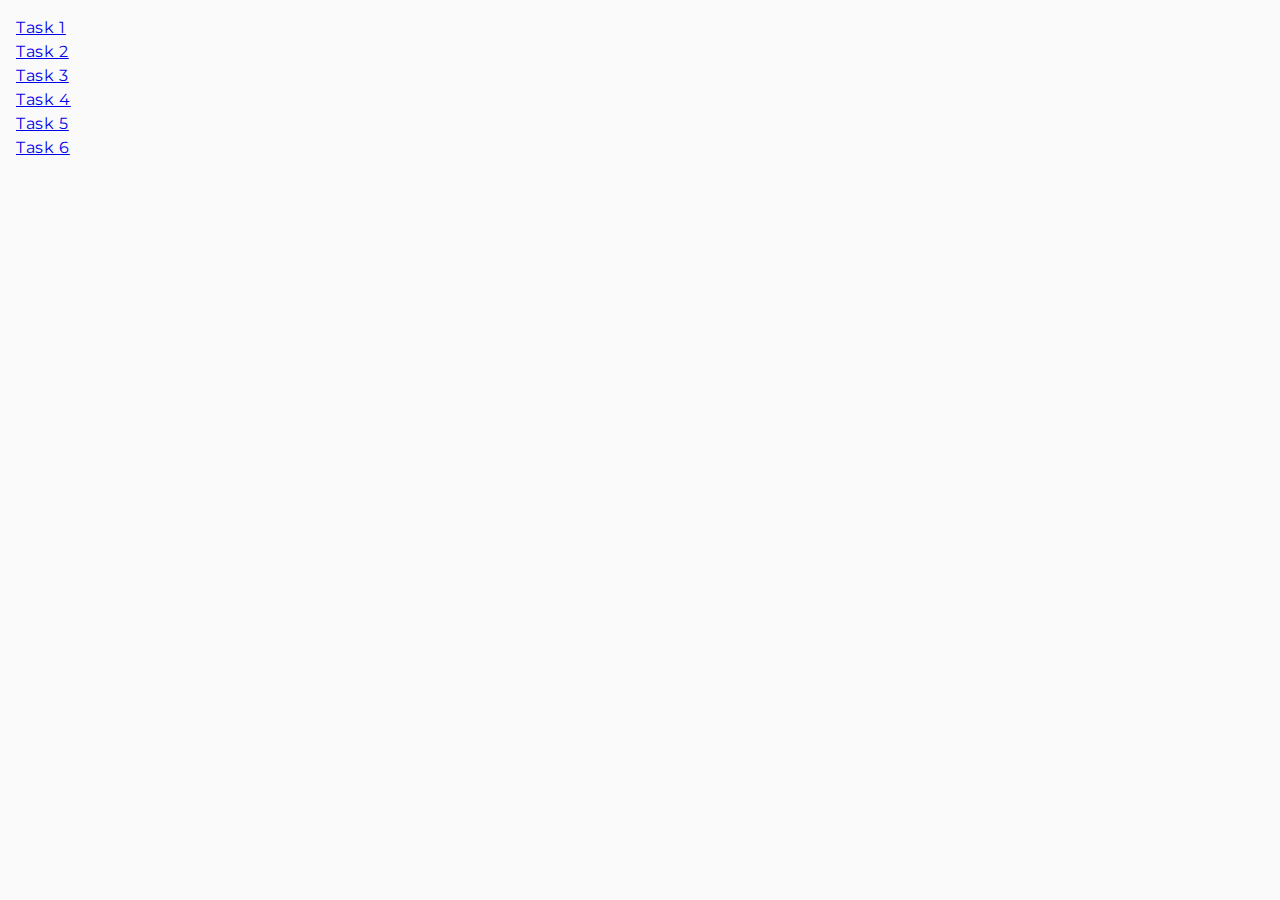
<file: index.html>
<!DOCTYPE html>
<html lang="en">
  <head>
    <meta charset="UTF-8" />
    <meta http-equiv="X-UA-Compatible" content="IE=edge" />
    <meta name="viewport" content="width=device-width, initial-scale=1.0" />
    <title>Homework 7</title>
    <link
      rel="stylesheet"
      href="https://fonts.googleapis.com/css2?family=Montserrat:wght@400;600&display=swap"
    />
    <link rel="stylesheet" href="./css/common.css" />
  </head>
  <body>
    <ul>
      <li><a href="./task-1.html">Task 1</a></li>
      <li><a href="./task-2.html">Task 2</a></li>
      <li><a href="./task-3.html">Task 3</a></li>
      <li><a href="./task-4.html">Task 4</a></li>
      <li><a href="./task-5.html">Task 5</a></li>
      <li><a href="./task-6.html">Task 6</a></li>
    </ul>
  </body>
</html>
</file>
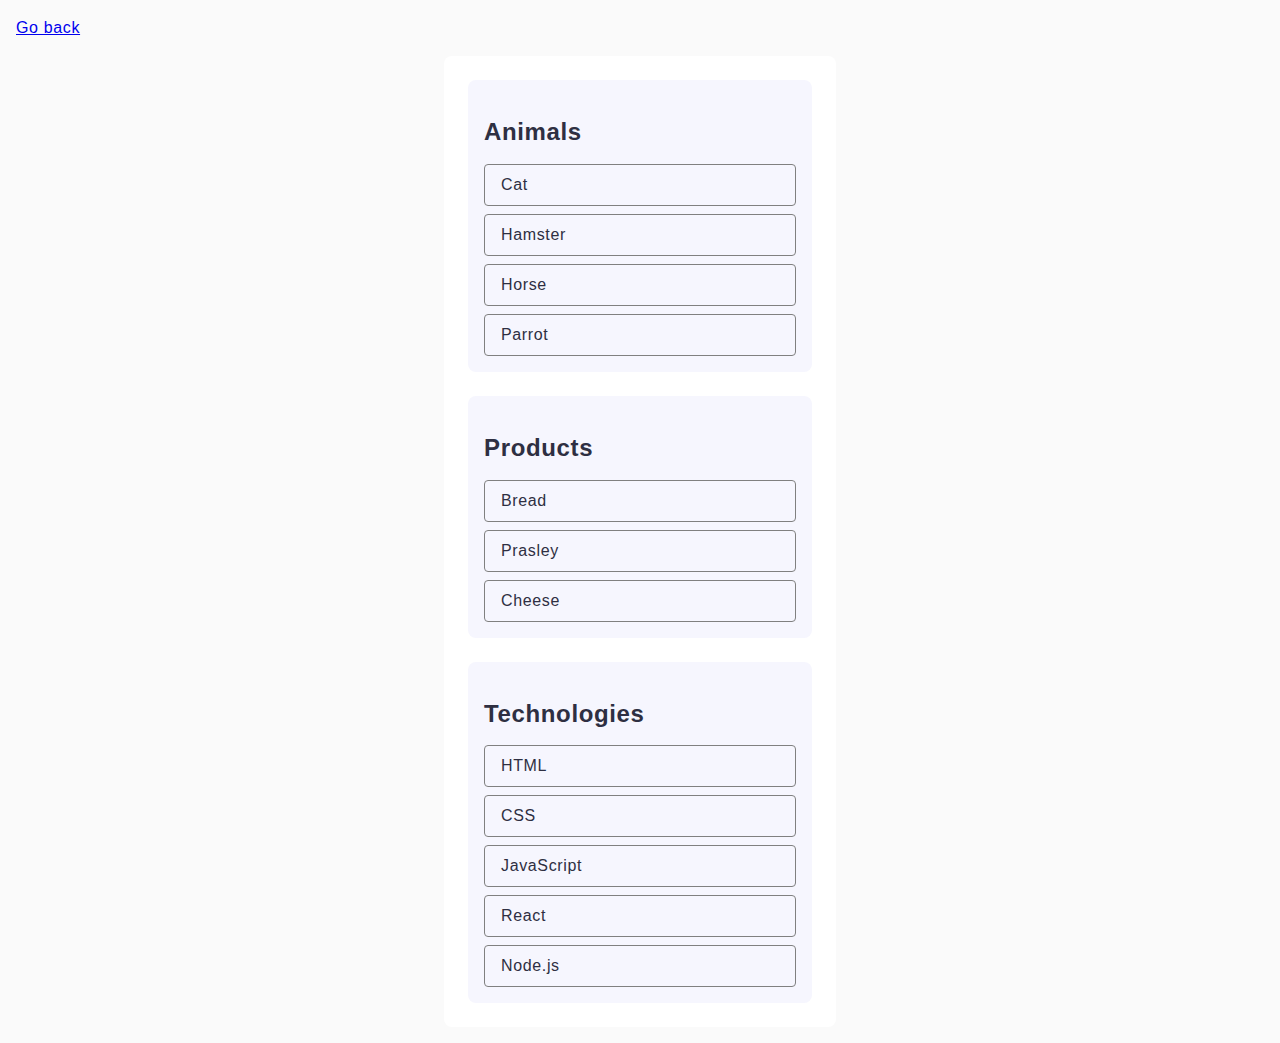
<file: task-1.html>
<!DOCTYPE html>
<html lang="en">
  <head>
    <meta charset="UTF-8" />
    <meta http-equiv="X-UA-Compatible" content="IE=edge" />
    <meta name="viewport" content="width=device-width, initial-scale=1.0" />
    <title>Task 1</title>
    <link rel="stylesheet" href="./css/common.css" />
  </head>
  <body>
    <p><a href="./index.html">Go back</a></p>

    <ul id="categories">
      <li class="item">
        <h2>Animals</h2>

        <ul>
          <li>Cat</li>
          <li>Hamster</li>
          <li>Horse</li>
          <li>Parrot</li>
        </ul>
      </li>
      <li class="item">
        <h2>Products</h2>

        <ul>
          <li>Bread</li>
          <li>Prasley</li>
          <li>Cheese</li>
        </ul>
      </li>
      <li class="item">
        <h2>Technologies</h2>

        <ul>
          <li>HTML</li>
          <li>CSS</li>
          <li>JavaScript</li>
          <li>React</li>
          <li>Node.js</li>
        </ul>
      </li>
    </ul>

    <script src="./js/task-1.js" type="module"></script>
  </body>
</html>
</file>
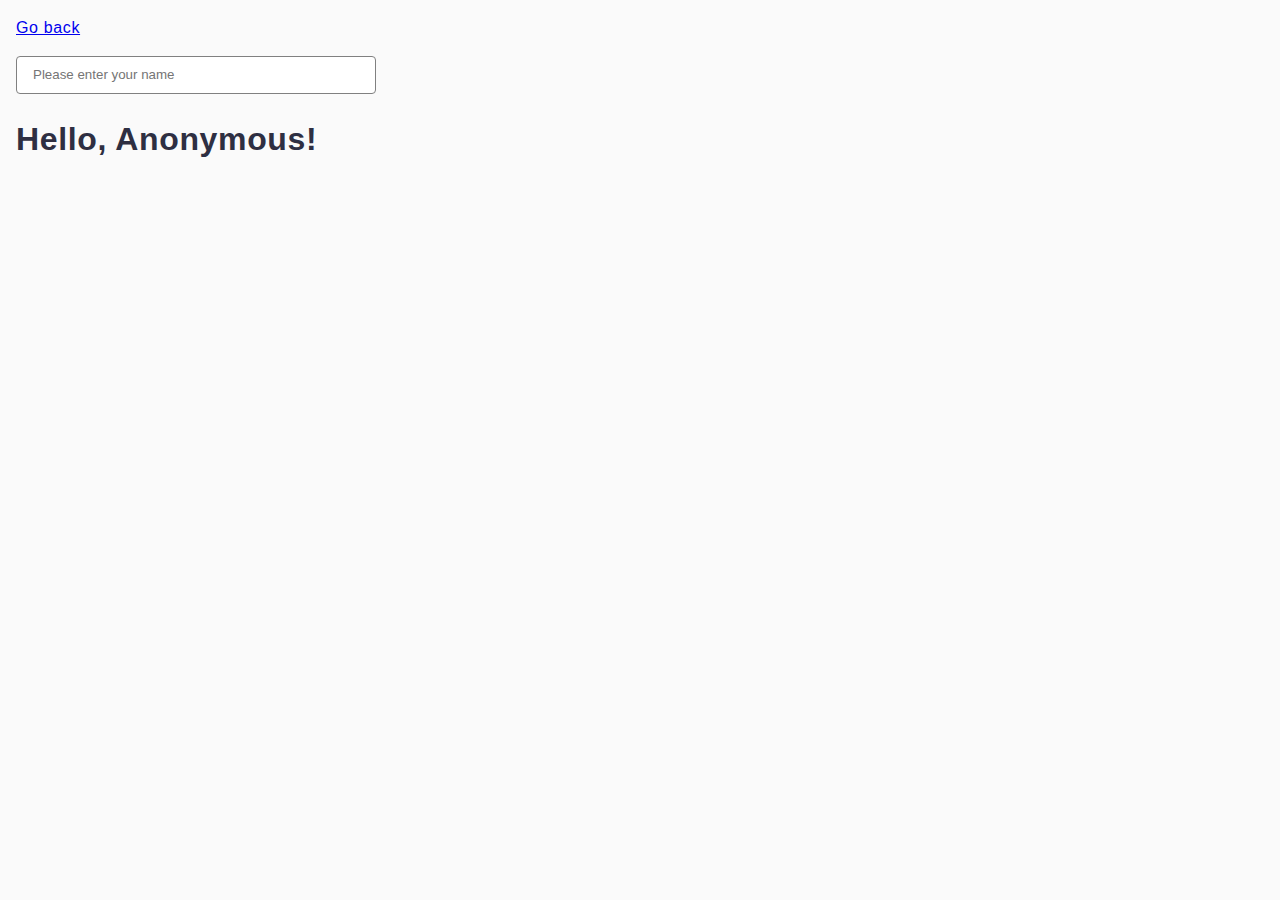
<file: task-3.html>
<!DOCTYPE html>
<html lang="en">
  <head>
    <meta charset="UTF-8" />
    <meta http-equiv="X-UA-Compatible" content="IE=edge" />
    <meta name="viewport" content="width=device-width, initial-scale=1.0" />
    <title>Task 3</title>
    <link rel="stylesheet" href="./css/common.css" />
  </head>
  <body>
    <p><a href="./index.html">Go back</a></p>

    <input type="text" id="name-input" placeholder="Please enter your name" />
    <h1>Hello, <span id="name-output">Anonymous</span>!</h1>

    <script src="./js/task-3.js" type="module"></script>
  </body>
</html>
</file>
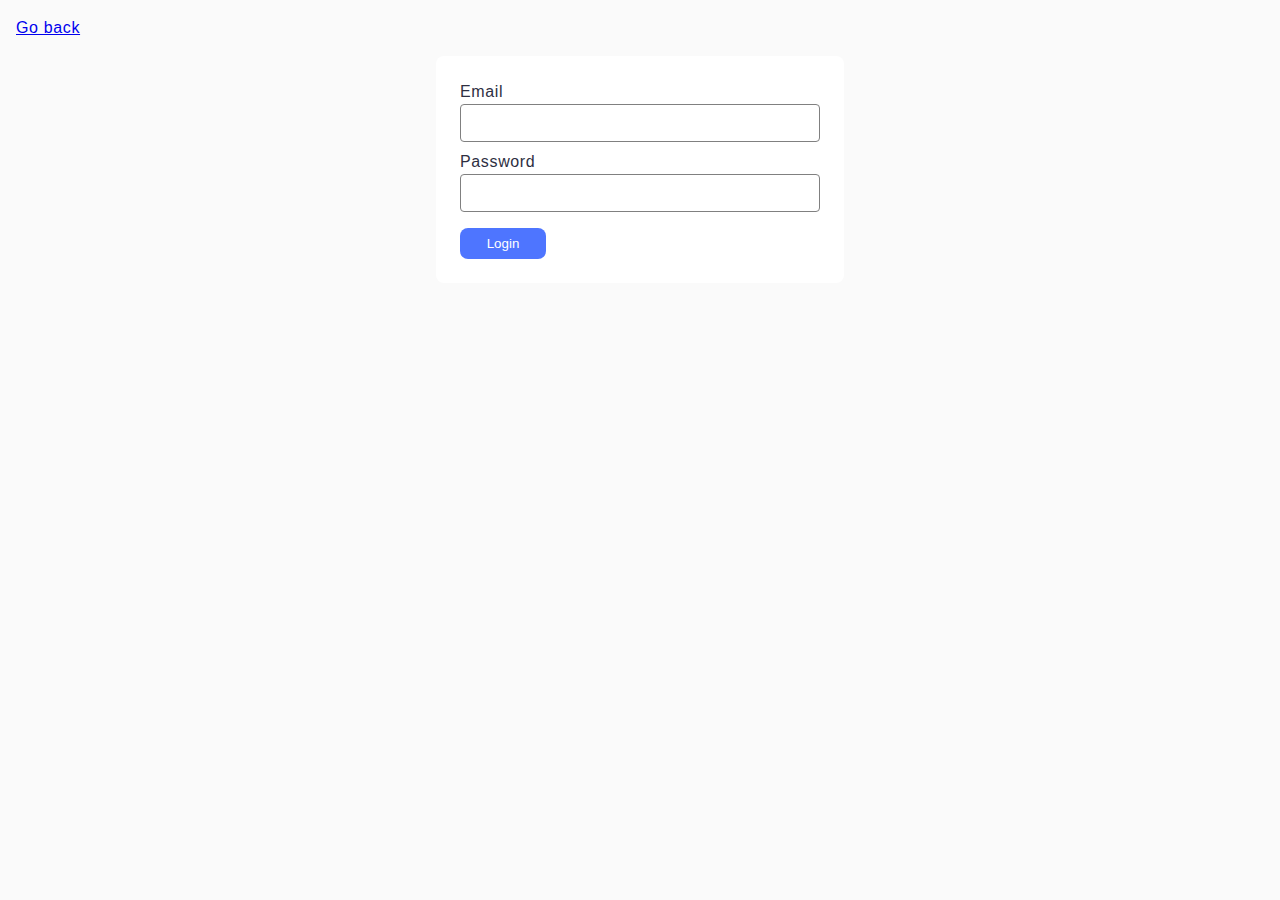
<file: task-4.html>
<!DOCTYPE html>
<html lang="en">
  <head>
    <meta charset="UTF-8" />
    <meta http-equiv="X-UA-Compatible" content="IE=edge" />
    <meta name="viewport" content="width=device-width, initial-scale=1.0" />
    <title>Task 4</title>
    <link rel="stylesheet" href="./css/common.css" />
  </head>
  <body>
    <p><a href="./index.html">Go back</a></p>

    <form class="login-form">
      <label>
        Email
        <input type="email" name="email" />
      </label>
      <label>
        Password
        <input type="password" name="password" />
      </label>
      <button type="submit">Login</button>
    </form>

    <script src="./js/task-4.js" type="module"></script>
  </body>
</html>
</file>
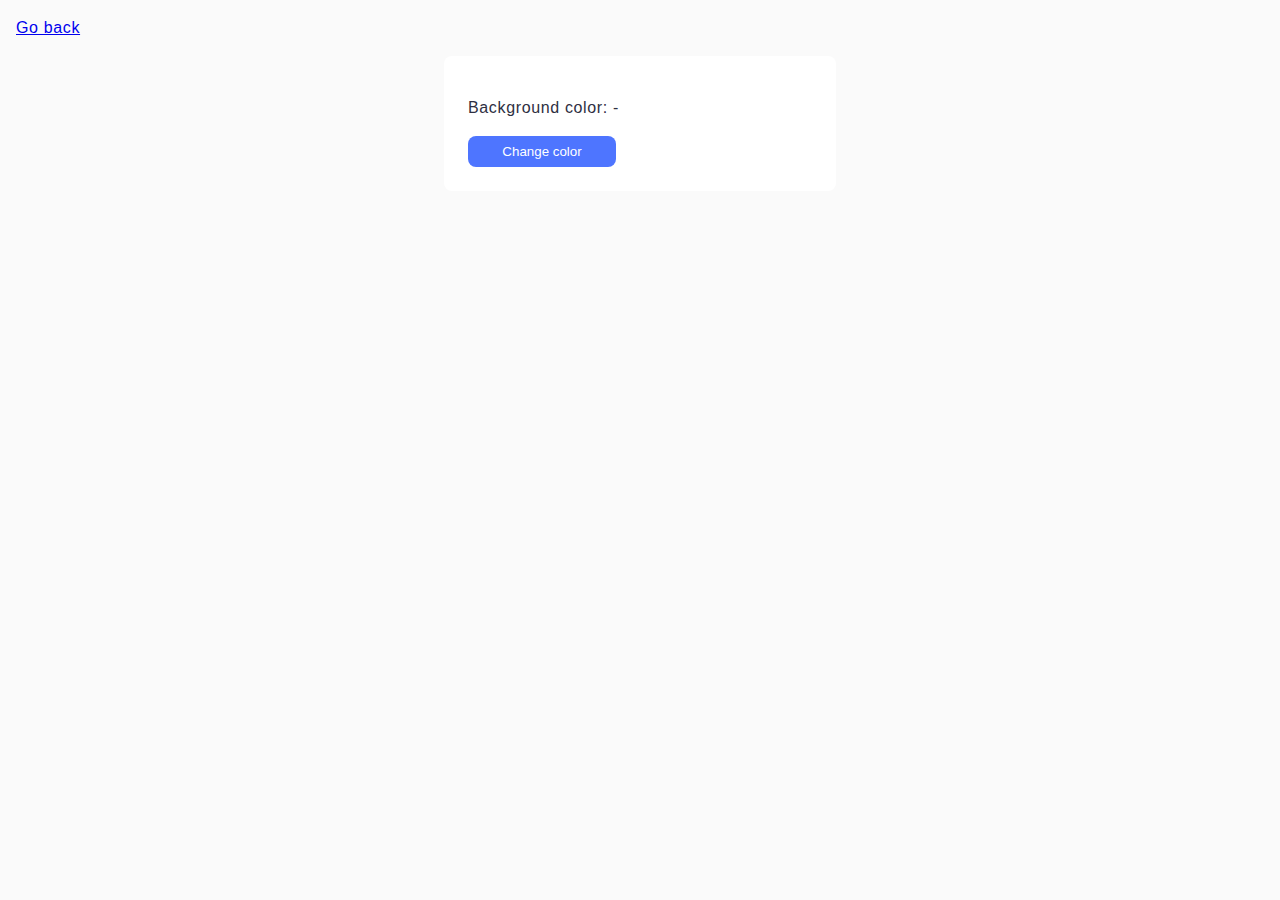
<file: task-5.html>
<!DOCTYPE html>
<html lang="en">
  <head>
    <meta charset="UTF-8" />
    <meta http-equiv="X-UA-Compatible" content="IE=edge" />
    <meta name="viewport" content="width=device-width, initial-scale=1.0" />
    <title>Task 5</title>
    <link rel="stylesheet" href="./css/common.css" />
  </head>
  <body>
    <p><a href="./index.html">Go back</a></p>

    <div class="widget">
      <p>Background color: <span class="color">-</span></p>
      <button type="button" class="change-color">Change color</button>
    </div>

    <script src="./js/task-5.js" type="module"></script>
  </body>
</html>
</file>
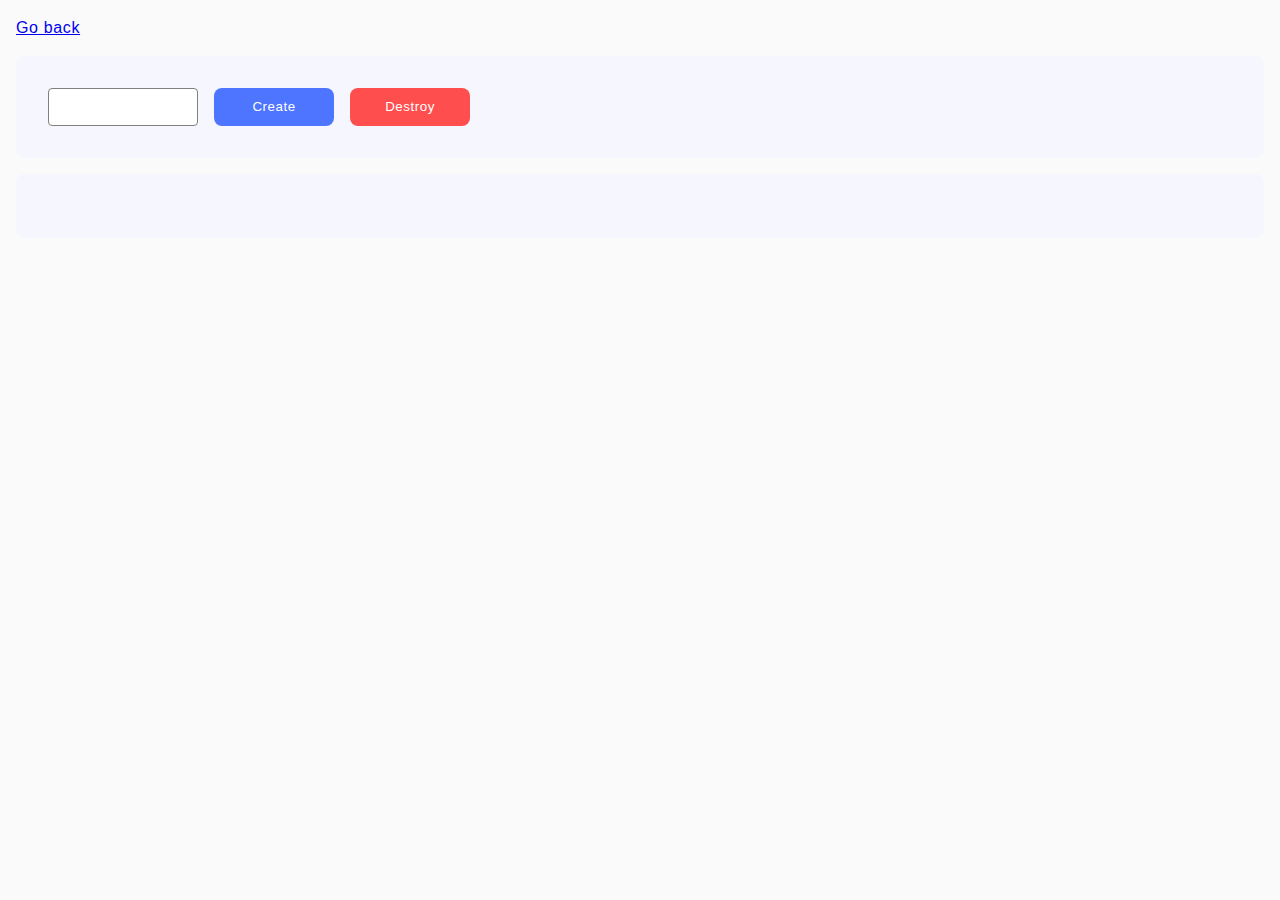
<file: task-6.html>
<!DOCTYPE html>
<html lang="en">
  <head>
    <meta charset="UTF-8" />
    <meta http-equiv="X-UA-Compatible" content="IE=edge" />
    <meta name="viewport" content="width=device-width, initial-scale=1.0" />
    <title>Task 6</title>
    <link rel="stylesheet" href="./css/common.css" />
  </head>
  <body>
    <p><a href="./index.html">Go back</a></p>

    <div id="controls">
      <input type="number" min="1" max="100" step="1" />
      <button type="button" data-create>Create</button>
      <button type="button" data-destroy>Destroy</button>
    </div>

    <div id="boxes"></div>

    <script src="./js/task-6.js" type="module"></script>
  </body>
</html>
</file>
<file: css/common.css>
* {
  box-sizing: border-box;
}

body {
  margin: 16px;
  font-family: 'Montserrat', sans-serif;
  -webkit-font-smoothing: antialiased;
  -moz-osx-font-smoothing: grayscale;
  background-color: #fafafa;
  color: #2e2f42;
  letter-spacing: 0.04em;
  line-height: 1.5;
}

/* reset styles */

img {
  display: block;
  max-width: 100%;
  height: auto;
}

ul {
  list-style: none;
  margin: 0;
  padding: 0;
}

/* Task 1 (START) */
#categories {
  display: flex;
  flex-direction: column;
  gap: 24px;
  max-width: 392px;
  margin: 0 auto;
  padding: 24px;
  list-style-type: none;
  border-radius: 8px;
  background-color: #fff;
}

.item > h2 {
  margin-bottom: 16px;
  font-size: 24px;
  font-weight: 600;
  line-height: 1.33;
}

#categories > .item {
  padding: 16px;
  border-radius: 8px;
  background-color: #f6f6fe;
}

.item ul {
  display: flex;
  flex-direction: column;
  gap: 8px;
}

.item li {
  padding: 8px 16px;
  border-radius: 4px;
  border: 1px solid #808080;
  line-height: 1.5;
}

/* Task 1 (END) */

/* Task 2 (STAR) */

.gallery {
  display: flex;
  flex-wrap: wrap;
  justify-content: center;
  gap: 48px 24px;
  max-width: 1440px;
  margin: 0 auto;
}

.gallery img {
  max-width: 360px;
  height: 300px;
  object-fit: cover;
}

/* Task 2 (END)*/

/* Task 3 (START) */
#name-input {
  display: block;
  min-width: 360px;
  border-radius: 4px;
  border: 1px solid #808080;
  padding: 8px 16px;
  line-height: 1.5;
}
/* Task 3 (END) */

/* Task 4 (START) */
.login-form {
  max-width: 408px;
  margin: 0 auto;
  padding: 24px;
  border-radius: 8px;
  background-color: #fff;
}

.login-form input {
  display: block;
  width: 100%;
  border-radius: 4px;
  border: 1px solid #808080;
  padding: 8px 16px;
  line-height: 1.5;
}
.login-form label {
  display: block;
  margin-bottom: 8px;
}

.login-form button {
  display: block;
  margin-top: 16px;
  min-width: 86px;
  padding: 8px 0;
  background-color: #4e75ff;
  color: #fff;
  font-weight: 500;
  border: none;
  border-radius: 8px;
  cursor: pointer;
  transition: background-color 250ms cubic-bezier(0.4, 0, 0.2, 1);
}

.login-form button:hover,
.login-form button:focus {
  background-color: #6c8cff;
}
/* Task 4 (END) */

/* Task 5 (START) */
.widget {
  max-width: 392px;
  margin: 0 auto;
  padding: 24px;
  border-radius: 8px;
  background-color: #fff;
}

.widget button {
  display: block;
  margin-top: 16px;
  min-width: 148px;
  padding-block: 8px;
  background-color: #4e75ff;
  color: #fff;
  font-weight: 500;
  border: none;
  border-radius: 8px;
  cursor: pointer;
  transition: background-color 250ms cubic-bezier(0.4, 0, 0.2, 1);
}

.widget button:hover,
.widget button:focus {
  background-color: #6c8cff;
}
/* Task 5 (END) */

/* Task 6 (START) */
#controls {
  background-color: #f6f6fe;
  padding: 32px;
  display: flex;
  gap: 16px;
  border-radius: 8px;
  margin-bottom: 16px;
}

#controls input {
  min-width: 150px;
  border-radius: 4px;
  border: 1px solid #808080;
  padding: 8px;
  text-align: center;
  line-height: 1.5;
  color: #2e2f42;
  letter-spacing: 0.04em;
}
#controls button {
  border: none;
  min-width: 120px;
  padding-block: 8px;
  border-radius: 8px;
  cursor: pointer;
  transition: background-color 250ms cubic-bezier(0.4, 0, 0.2, 1);
  color: #fff;
  font-weight: 500;
  line-height: 1.5;
  letter-spacing: 0.04em;
}

button[data-create] {
  background-color: #4e75ff;
}

button[data-create]:hover,
button[data-create]:focus {
  background-color: #6c8cff;
}

button[data-destroy] {
  background-color: #ff4e4e;
}

button[data-destroy]:hover,
button[data-destroy]:focus {
  background-color: #ff6b6b;
}

#boxes {
  background-color: #f6f6fe;
  border-radius: 8px;
  padding: 32px;
  display: flex;
  flex-wrap: wrap;
  gap: 16px;
}
/* Task 6 (END) */
</file>
